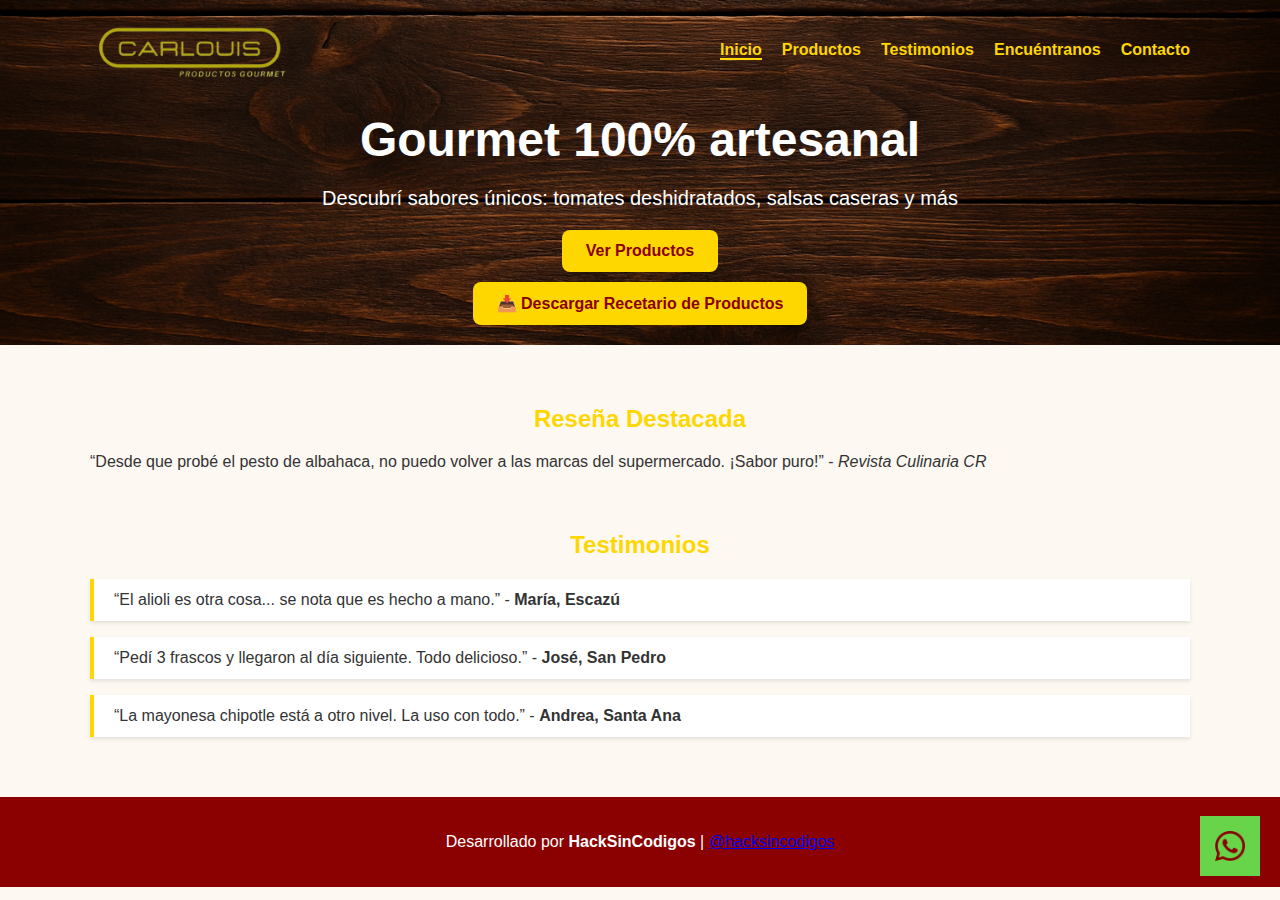
<file: index.html>
<!DOCTYPE html>
<html lang="es">
<head>
  <meta charset="UTF-8" />
  <meta http-equiv="X-UA-Compatible" content="IE=edge" />
  <meta name="viewport" content="width=device-width, initial-scale=1.0" />
  <meta http-equiv="Content-Security-Policy" content="default-src 'self'; img-src 'self' data:; script-src 'self'; style-src 'self' 'unsafe-inline'; frame-ancestors 'none';">
  <meta http-equiv="X-Content-Type-Options" content="nosniff" />
  <meta name="referrer" content="strict-origin" />
  <meta name="permissions-policy" content="camera=(), microphone=(), geolocation=()" />
  <title>Sabor Artesanal</title>
  <link rel="stylesheet" href="style.css" />
  <style>
    .btn-group {
      display: flex;
      flex-direction: column;
      align-items: center;
      gap: 10px;
      margin-top: 20px;
    }
  </style>
</head>

<body>
  <a href="https://wa.me/50683908105" class="whatsapp-float" target="_blank">
    <img src="assets/whatsapp-icon.png" alt="WhatsApp" />
  </a>

  <header>
    <nav>
      <img src="assets/logo.png" alt="Logo Sabor Artesanal" class="logo" />
      <ul>
        <li><a href="/index.html" class="activo">Inicio</a></li>
        <li><a href="/productos.html">Productos</a></li>
        <li><a href="/testimonios.html">Testimonios</a></li>
        <li><a href="/encuentranos.html">Encuéntranos</a></li>
        <li><a href="/contacto.html">Contacto</a></li>
      </ul>
    </nav>
    <div class="hero-text">
      <h1>Gourmet 100% artesanal</h1>
      <p>Descubrí sabores únicos: tomates deshidratados, salsas caseras y más</p>
      <div class="btn-group">
        <a href="productos.html" class="btn">Ver Productos</a>
        <a href="assets/recetario-carlouis.pdf" download class="btn">
          📥 Descargar Recetario de Productos
        </a>
      </div>
    </div>
  </header>

  <section id="resena" class="reseña">
    <h2>Reseña Destacada</h2>
    <p>“Desde que probé el pesto de albahaca, no puedo volver a las marcas del supermercado. ¡Sabor puro!” - <em>Revista Culinaria CR</em></p>
  </section>

  <section id="testimonios" class="testimonios">
    <h2>Testimonios</h2>
    <div class="testi">
      <p>“El alioli es otra cosa... se nota que es hecho a mano.” - <strong>María, Escazú</strong></p>
      <p>“Pedí 3 frascos y llegaron al día siguiente. Todo delicioso.” - <strong>José, San Pedro</strong></p>
      <p>“La mayonesa chipotle está a otro nivel. La uso con todo.” - <strong>Andrea, Santa Ana</strong></p>
    </div>
  </section>

  <footer>
    <p>Desarrollado por <strong>HackSinCodigos</strong> | 
      <a href="https://instagram.com/hacksincodigos" target="_blank">@hacksincodigos</a>
    </p>
  </footer>
</body>
</html>
</file>
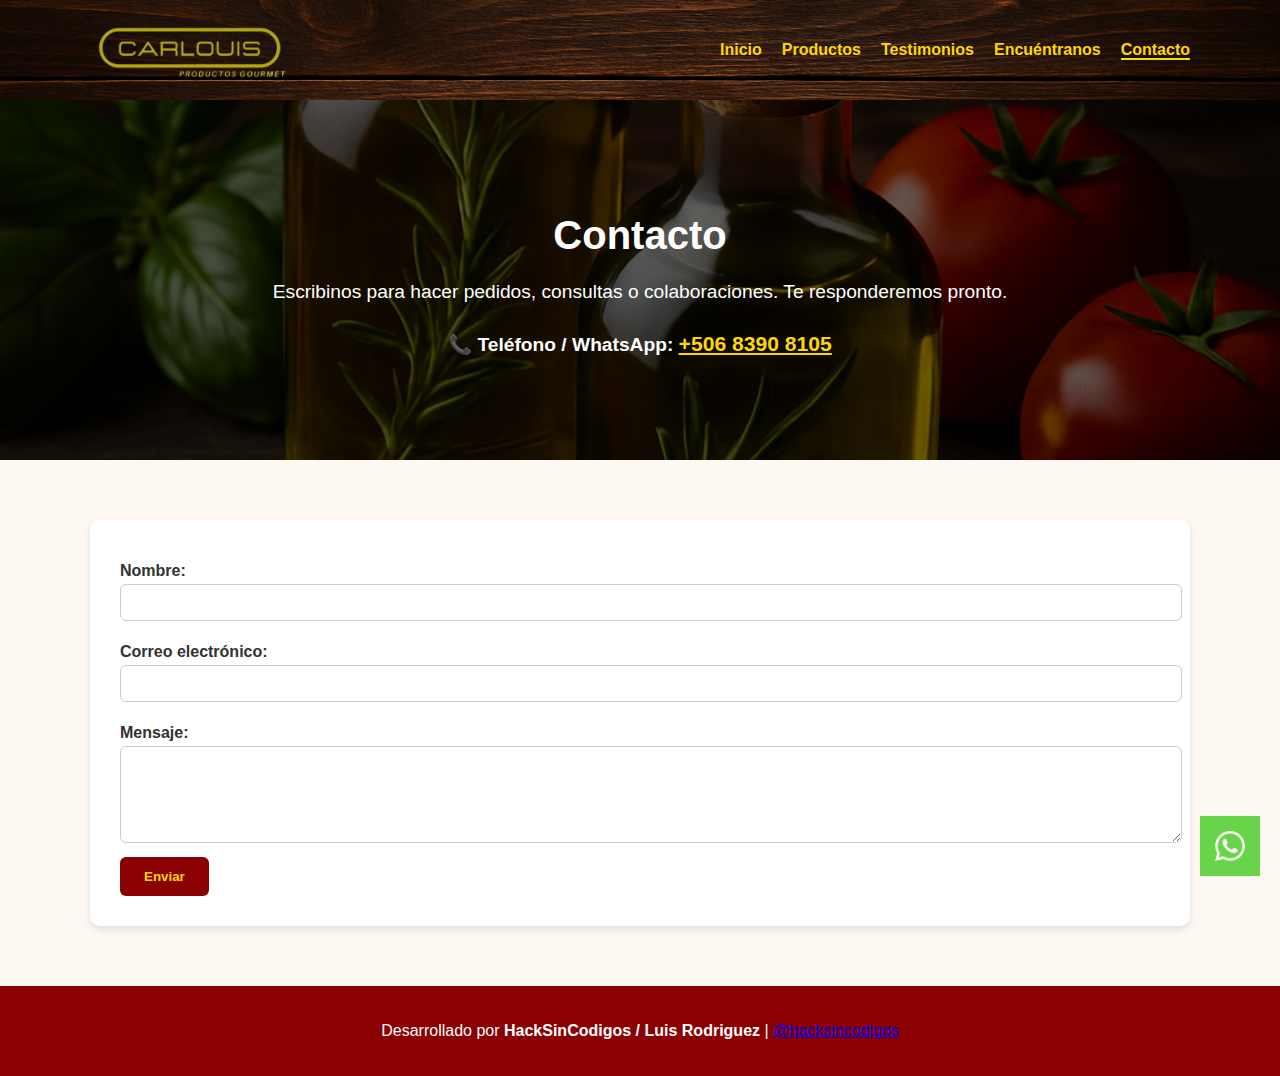
<file: contacto.html>
<!DOCTYPE html>
<html lang="es">
<head>
  <meta charset="UTF-8" />
  <meta http-equiv="X-UA-Compatible" content="IE=edge" />
  <meta name="viewport" content="width=device-width, initial-scale=1.0" />
  <meta http-equiv="Content-Security-Policy" content="default-src 'self'; img-src 'self' data:; script-src 'self'; style-src 'self' 'unsafe-inline'; frame-ancestors 'none';">
  <meta http-equiv="X-Content-Type-Options" content="nosniff" />
  <meta name="referrer" content="strict-origin" />
  <meta name="permissions-policy" content="camera=(), microphone=(), geolocation=()" />
  <title>Contacto | Carlouis Gourmet</title>
  <link rel="stylesheet" href="style.css" />
  <style>
    .telefono-destacado {
      color: #FFD700;
      font-weight: bold;
      font-size: 1.1em;
    }
  </style>
</head>

<body>
  <a href="https://wa.me/50683908105" class="whatsapp-float" target="_blank">
    <img src="assets/whatsapp-icon.png" alt="WhatsApp" />
  </a>

  <header>
    <nav>
      <img src="assets/logo.png" alt="Logo Carlouis" class="logo" />
      <ul>
        <li><a href="index.html">Inicio</a></li>
        <li><a href="productos.html">Productos</a></li>
        <li><a href="testimonios.html">Testimonios</a></li>
        <li><a href="encuentranos.html">Encuéntranos</a></li>
        <li><a href="contacto.html" class="activo">Contacto</a></li>
      </ul>
    </nav>
  </header>

  <section class="intro-productos">
    <div class="contenido">
      <h2>Contacto</h2>
      <p>Escribinos para hacer pedidos, consultas o colaboraciones. Te responderemos pronto.</p>
      <p><strong>📞 Teléfono / WhatsApp:</strong> 
        <a href="tel:+50683908105" class="telefono-destacado">+506 8390 8105</a>
      </p>
    </div>
  </section>

  <section class="formulario-contacto">
    <form name="contacto" method="POST" netlify data-netlify="true" netlify-honeypot="bot-field">
      <input type="hidden" name="form-name" value="contacto">
      <p style="display:none">
        <label>Don’t fill this out: <input name="bot-field" /></label>
      </p>

      <label for="nombre">Nombre:</label>
      <input 
        type="text" 
        name="nombre" 
        id="nombre" 
        required 
        maxlength="50" 
        pattern="[A-Za-zÁÉÍÓÚáéíóúÑñ ]{2,50}" 
        autocomplete="name"
      >

      <label for="email">Correo electrónico:</label>
      <input 
        type="email" 
        name="email" 
        id="email" 
        required 
        maxlength="100" 
        autocomplete="email"
      >

      <label for="mensaje">Mensaje:</label>
      <textarea 
        name="mensaje" 
        id="mensaje" 
        rows="5" 
        required 
        maxlength="1000" 
        pattern=".{5,1000}" 
        title="El mensaje debe tener al menos 5 caracteres y máximo 1000."></textarea>

      <button type="submit">Enviar</button>
    </form>
  </section>

  <footer>
    <p>Desarrollado por <strong>HackSinCodigos / Luis Rodriguez</strong> | 
      <a href="https://instagram.com/hacksincodigos" target="_blank">@hacksincodigos</a>
    </p>
  </footer>
</body>
</html>
</file>
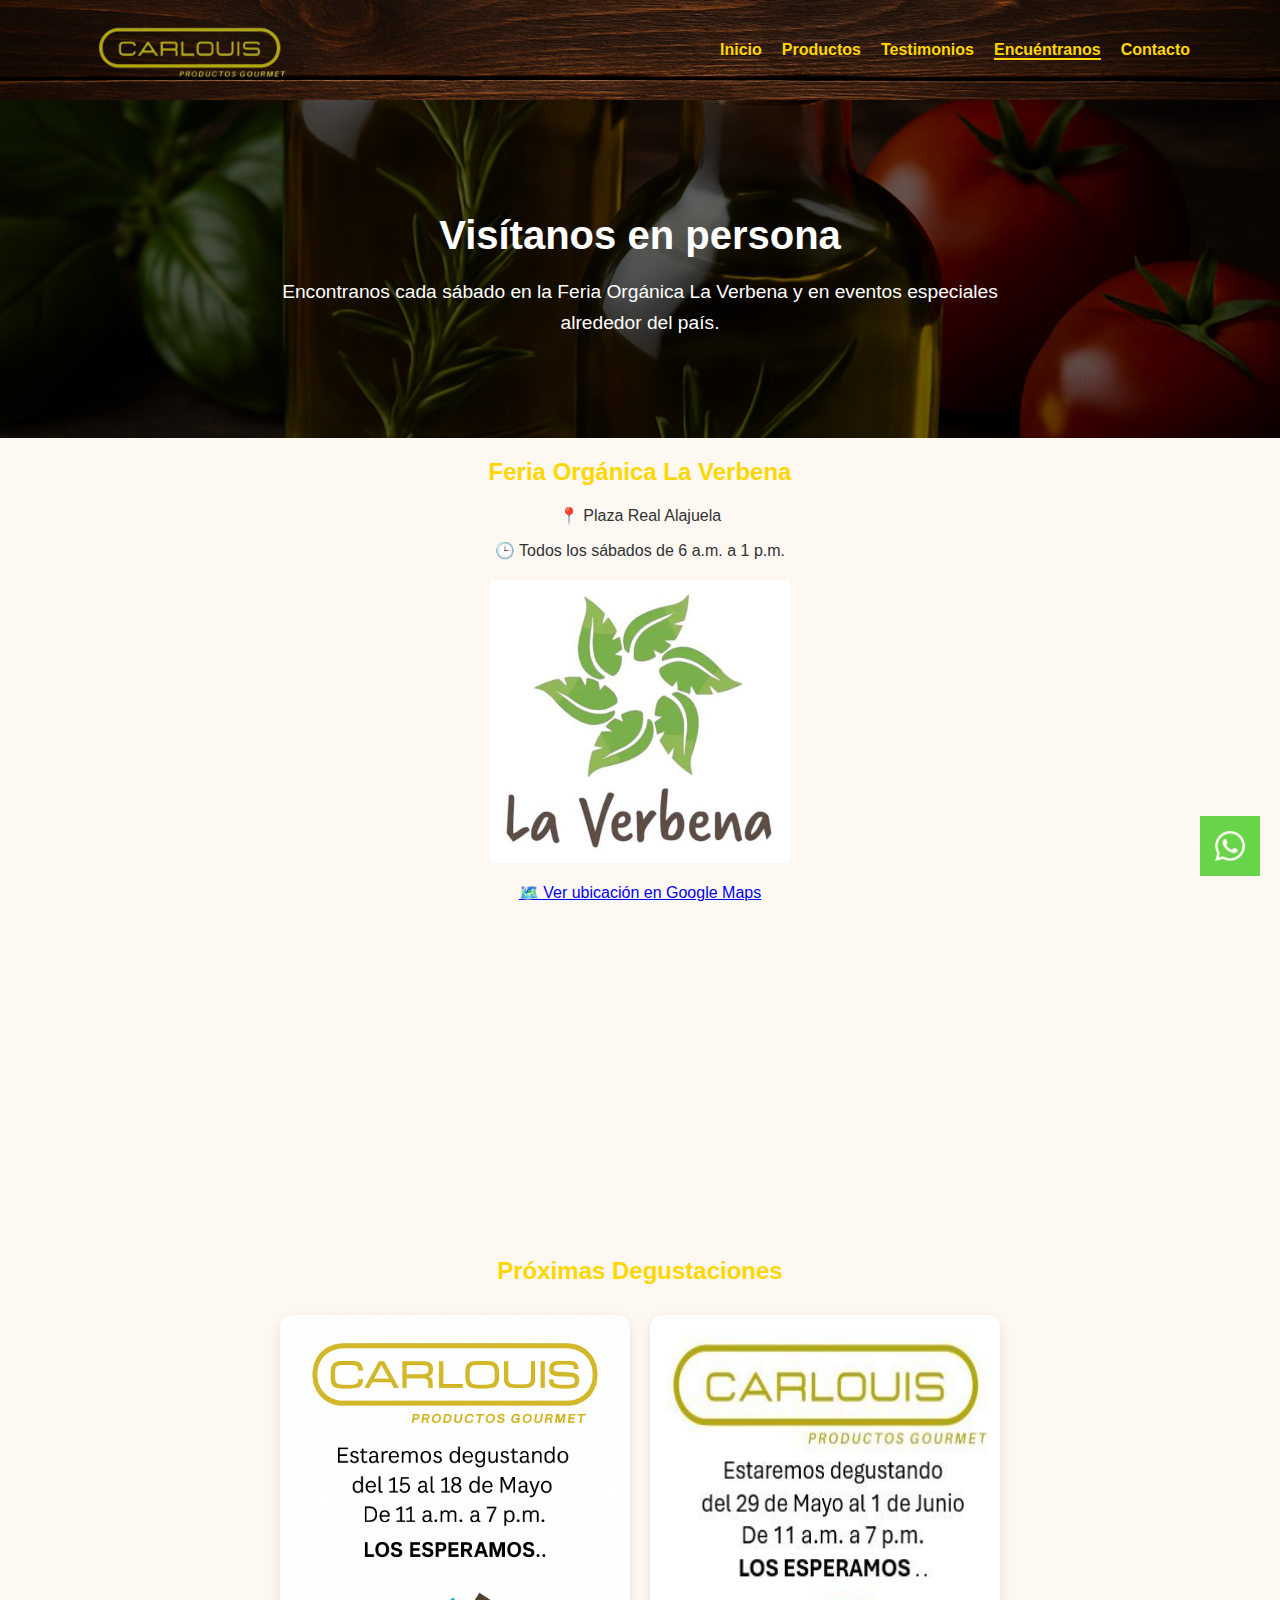
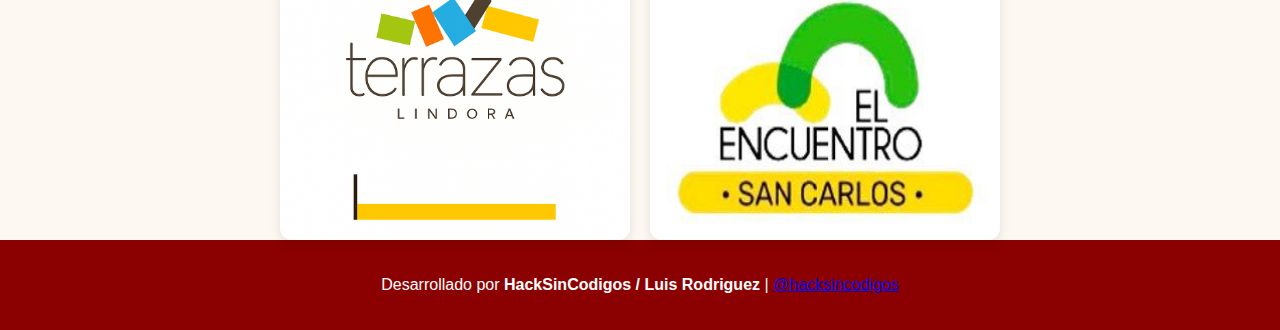
<file: encuentranos.html>
<!DOCTYPE html>
<html lang="es">
<head>
  <meta charset="UTF-8" />
  <meta http-equiv="X-UA-Compatible" content="IE=edge" />
  <meta name="viewport" content="width=device-width, initial-scale=1.0" />
  <meta http-equiv="Content-Security-Policy" content="default-src 'self'; img-src 'self' data:; script-src 'self'; style-src 'self' 'unsafe-inline'; frame-ancestors 'none';">
  <meta http-equiv="X-Content-Type-Options" content="nosniff" />
  <meta name="referrer" content="strict-origin" />
  <meta name="permissions-policy" content="camera=(), microphone=(), geolocation=()" />
  <title>Encuéntranos | Carlouis Gourmet</title>
  <link rel="stylesheet" href="style.css" />
  <style>
    .imagen-feria {
      max-width: 300px;
      margin: 20px auto;
      display: block;
    }
    .evento-imgs {
      display: flex;
      flex-wrap: wrap;
      justify-content: center;
      gap: 20px;
      margin-top: 30px;
    }
    .imagen-evento {
      max-width: 350px;
      width: 100%;
      height: auto;
      border-radius: 12px;
      box-shadow: 0 4px 12px rgba(0,0,0,0.1);
    }
    .texto-seccion {
      text-align: center;
      margin-bottom: 10px;
    }
  </style>
</head>

<body>
  <a href="https://wa.me/50683908105" class="whatsapp-float" target="_blank">
    <img src="assets/whatsapp-icon.png" alt="WhatsApp" />
  </a>

  <header>
    <nav>
      <img src="assets/logo.png" alt="Logo Carlouis" class="logo" />
      <ul>
        <li><a href="/index.html">Inicio</a></li>
        <li><a href="/productos.html">Productos</a></li>
        <li><a href="/testimonios.html">Testimonios</a></li>
        <li><a href="/encuentranos.html" class="activo">Encuéntranos</a></li>
        <li><a href="/contacto.html">Contacto</a></li>
      </ul>
    </nav>
  </header>

  <section class="intro-productos">
    <div class="contenido">
      <h2>Visítanos en persona</h2>
      <p>Encontranos cada sábado en la Feria Orgánica La Verbena y en eventos especiales alrededor del país.</p>
    </div>
  </section>

  <section class="seccion">
    <h2 class="titulo-seccion">Feria Orgánica La Verbena</h2>
    <p class="texto-seccion">📍 Plaza Real Alajuela</p>
    <p class="texto-seccion">🕒 Todos los sábados de 6 a.m. a 1 p.m.</p>
    <img src="assets/laverbena.png" alt="La Verbena Logo" class="imagen-feria" />
    
    <p style="text-align: center;">
      <a href="https://www.google.com/maps/place/10%C2%B000'39.7%22N+84%C2%B012'17.3%22W/@10.011034,-84.2073784,17z/data=!3m1!4b1!4m4!3m3!8m2!3d10.011034!4d-84.2048035?hl=en&entry=ttu" target="_blank">
        🗺️ Ver ubicación en Google Maps
      </a>
    </p>

    <iframe 
      src="https://www.google.com/maps/embed?pb=!1m18!1m12!1m3!1d3930.5666076040374!2d-84.2073784!3d10.011034!2m3!1f0!2f0!3f0!3m2!1i1024!2i768!4f13.1!3m3!1m2!1s0x0%3A0x0!2zMTCKwMDAnMzkuNyJOIDg0wrAxMicxNy4zIlc!5e0!3m2!1ses-419!2scr!4v1715022942879!5m2!1ses-419!2scr" 
      width="100%" 
      height="300" 
      style="border:0; border-radius: 12px; margin-top: 15px;" 
      allowfullscreen="" 
      loading="lazy" 
      referrerpolicy="no-referrer-when-downgrade">
    </iframe>
  </section>

  <section class="seccion">
    <h2 class="titulo-seccion">Próximas Degustaciones</h2>
    <div class="evento-imgs">
      <img src="assets/terrazas.png" alt="Degustación Terrazas Lindora" class="imagen-evento" />
      <img src="assets/encuentro.png" alt="Degustación El Encuentro San Carlos" class="imagen-evento" />
    </div>
  </section>

  <footer>
    <p>Desarrollado por <strong>HackSinCodigos / Luis Rodriguez</strong> | 
      <a href="https://instagram.com/hacksincodigos" target="_blank">@hacksincodigos</a>
    </p>
  </footer>
</body>
</html>
</file>
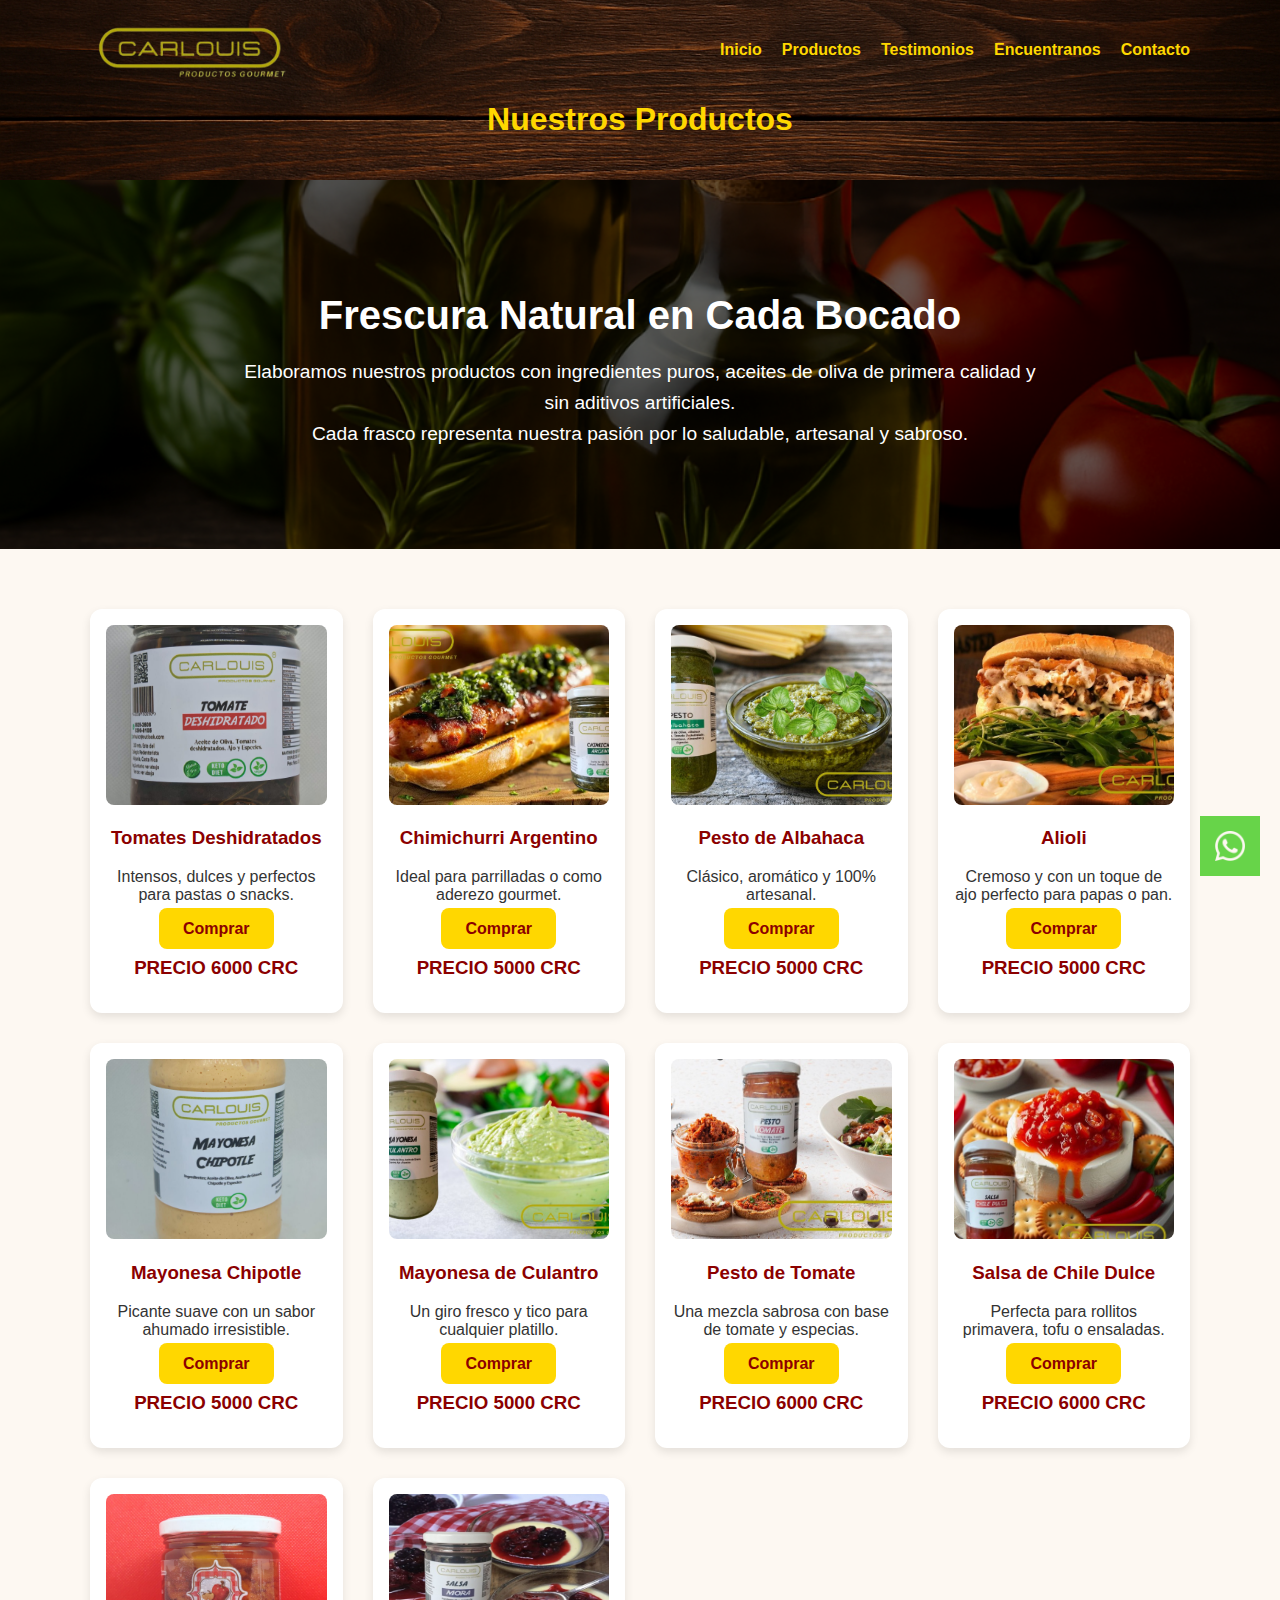
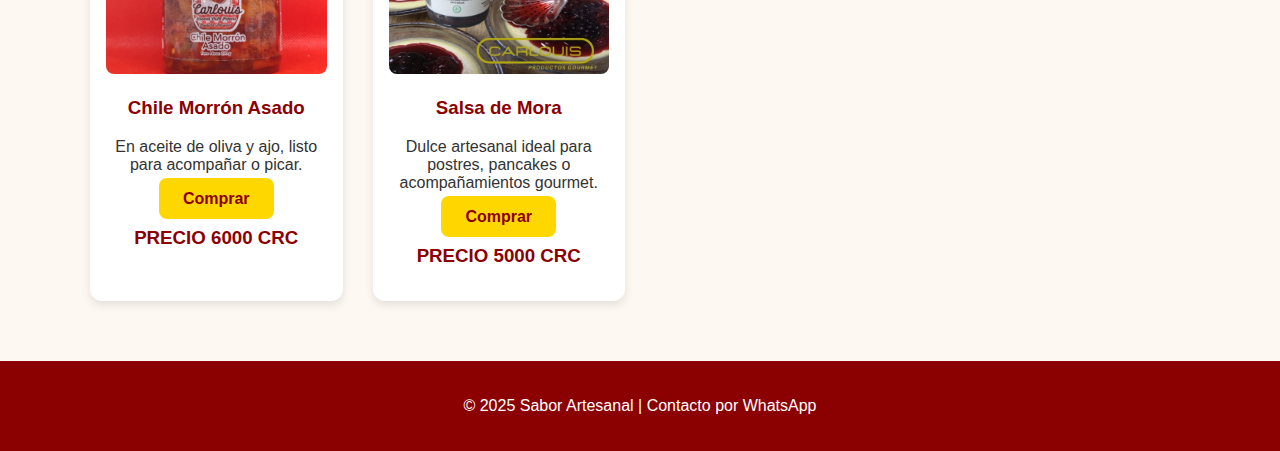
<file: productos.html>
<!DOCTYPE html>
<html lang="es">
<head>
  <meta charset="UTF-8" />
  <meta name="viewport" content="width=device-width, initial-scale=1.0"/>
  <title>Productos | Sabor Artesanal</title>
  <link rel="stylesheet" href="style.css" />
</head>
<a href="https://wa.me/50683908105" class="whatsapp-float" target="_blank">
  <img src="assets/whatsapp-icon.png" alt="WhatsApp" />
</a>
<body>
  <header class="header-productos">
    <nav>
      <img src="assets/logo.png" alt="Logo Sabor Artesanal" class="logo" />
      <ul>
        <li><a href="/index.html">Inicio</a></li>
        <li><a href="/productos.html">Productos</a></li>
        <li><a href="/testimonios">Testimonios</a></li>
        <li><a href="/encuentranos">Encuentranos</a></li>
        <li><a href="/contacto">Contacto</a></li>
      </ul>
    </nav>
    <h1 class="titulo-seccion">Nuestros Productos</h1>
  </header>

<section class="intro-productos">
  <div class="contenido">
    <h2>Frescura Natural en Cada Bocado</h2>
    <p>
      Elaboramos nuestros productos con ingredientes puros, aceites de oliva de primera calidad y sin aditivos artificiales.<br>
      Cada frasco representa nuestra pasión por lo saludable, artesanal y sabroso.
    </p>
  </div>
</section>

  <main class="productos-grid">
    <div class="producto">
      <img src="assets/tomates.jpg" alt="Tomates deshidratados" />
      <h3>Tomates Deshidratados</h3>
      <p>Intensos, dulces y perfectos para pastas o snacks.</p>
      <a href="https://wa.me/50683908105" class="btn">Comprar</a>
      <h3>PRECIO 6000 CRC</h3>
    </div>
    <div class="producto">
      <img src="assets/chimichurri.jpg" alt="Chimichurri argentino" />
      <h3>Chimichurri Argentino</h3>
      <p>Ideal para parrilladas o como aderezo gourmet.</p>
      <a href="https://wa.me/50683908105" class="btn">Comprar</a>
      <h3>PRECIO 5000 CRC</h3>
    </div>
    <div class="producto">
      <img src="assets/pesto-albahaca.jpg" alt="Pesto de albahaca" />
      <h3>Pesto de Albahaca</h3>
      <p>Clásico, aromático y 100% artesanal.</p>
      <a href="https://wa.me/50683908105" class="btn">Comprar</a>
      <h3>PRECIO 5000 CRC</h3>
    </div>
    <div class="producto">
      <img src="assets/alioli.jpg" alt="Alioli" />
      <h3>Alioli</h3>
      <p>Cremoso y con un toque de ajo perfecto para papas o pan.</p>
      <a href="https://wa.me/50683908105" class="btn">Comprar</a>
      <h3>PRECIO 5000 CRC</h3>
    </div>
    <div class="producto">
      <img src="assets/mayo-chipotle.jpg" alt="Mayonesa chipotle" />
      <h3>Mayonesa Chipotle</h3>
      <p>Picante suave con un sabor ahumado irresistible.</p>
      <a href="https://wa.me/50683908105" class="btn">Comprar</a>
      <h3>PRECIO 5000 CRC</h3>
    </div>
    <div class="producto">
      <img src="assets/mayo-culantro.jpg" alt="Mayonesa de culantro" />
      <h3>Mayonesa de Culantro</h3>
      <p>Un giro fresco y tico para cualquier platillo.</p>
      <a href="https://wa.me/50683908105" class="btn">Comprar</a>
      <h3>PRECIO 5000 CRC</h3>
    </div>
    <div class="producto">
      <img src="assets/pesto-tomate.jpg" alt="Pesto de tomate" />
      <h3>Pesto de Tomate</h3>
      <p>Una mezcla sabrosa con base de tomate y especias.</p>
      <a href="https://wa.me/50683908105" class="btn">Comprar</a>
      <h3>PRECIO 6000 CRC</h3>
    </div>
    <div class="producto">
      <img src="assets/chile-dulce.jpg" alt="Salsa de chile dulce" />
      <h3>Salsa de Chile Dulce</h3>
      <p>Perfecta para rollitos primavera, tofu o ensaladas.</p>
      <a href="https://wa.me/50683908105" class="btn">Comprar</a>
      <h3>PRECIO 6000 CRC</h3>
    </div>
    <div class="producto">
      <img src="assets/chile-morron.jpg" alt="Chile morrón asado" />
      <h3>Chile Morrón Asado</h3>
      <p>En aceite de oliva y ajo, listo para acompañar o picar.</p>
      <a href="https://wa.me/50683908105" class="btn">Comprar</a>
      <h3>PRECIO 6000 CRC</h3>
    </div>
    <div class="producto">
    <img src="assets/salsa-mora.jpg" alt="Salsa de mora" />
    <h3>Salsa de Mora</h3>
    <p>Dulce artesanal ideal para postres, pancakes o acompañamientos gourmet.</p>
    <a href="https://wa.me/50683908105" class="btn">Comprar</a>
    <h3>PRECIO 5000 CRC</h3>
  </div>
</main>
  </main>

  <footer>
    <p>© 2025 Sabor Artesanal | Contacto por WhatsApp</p>
  </footer>
</body>
</html>
</file>
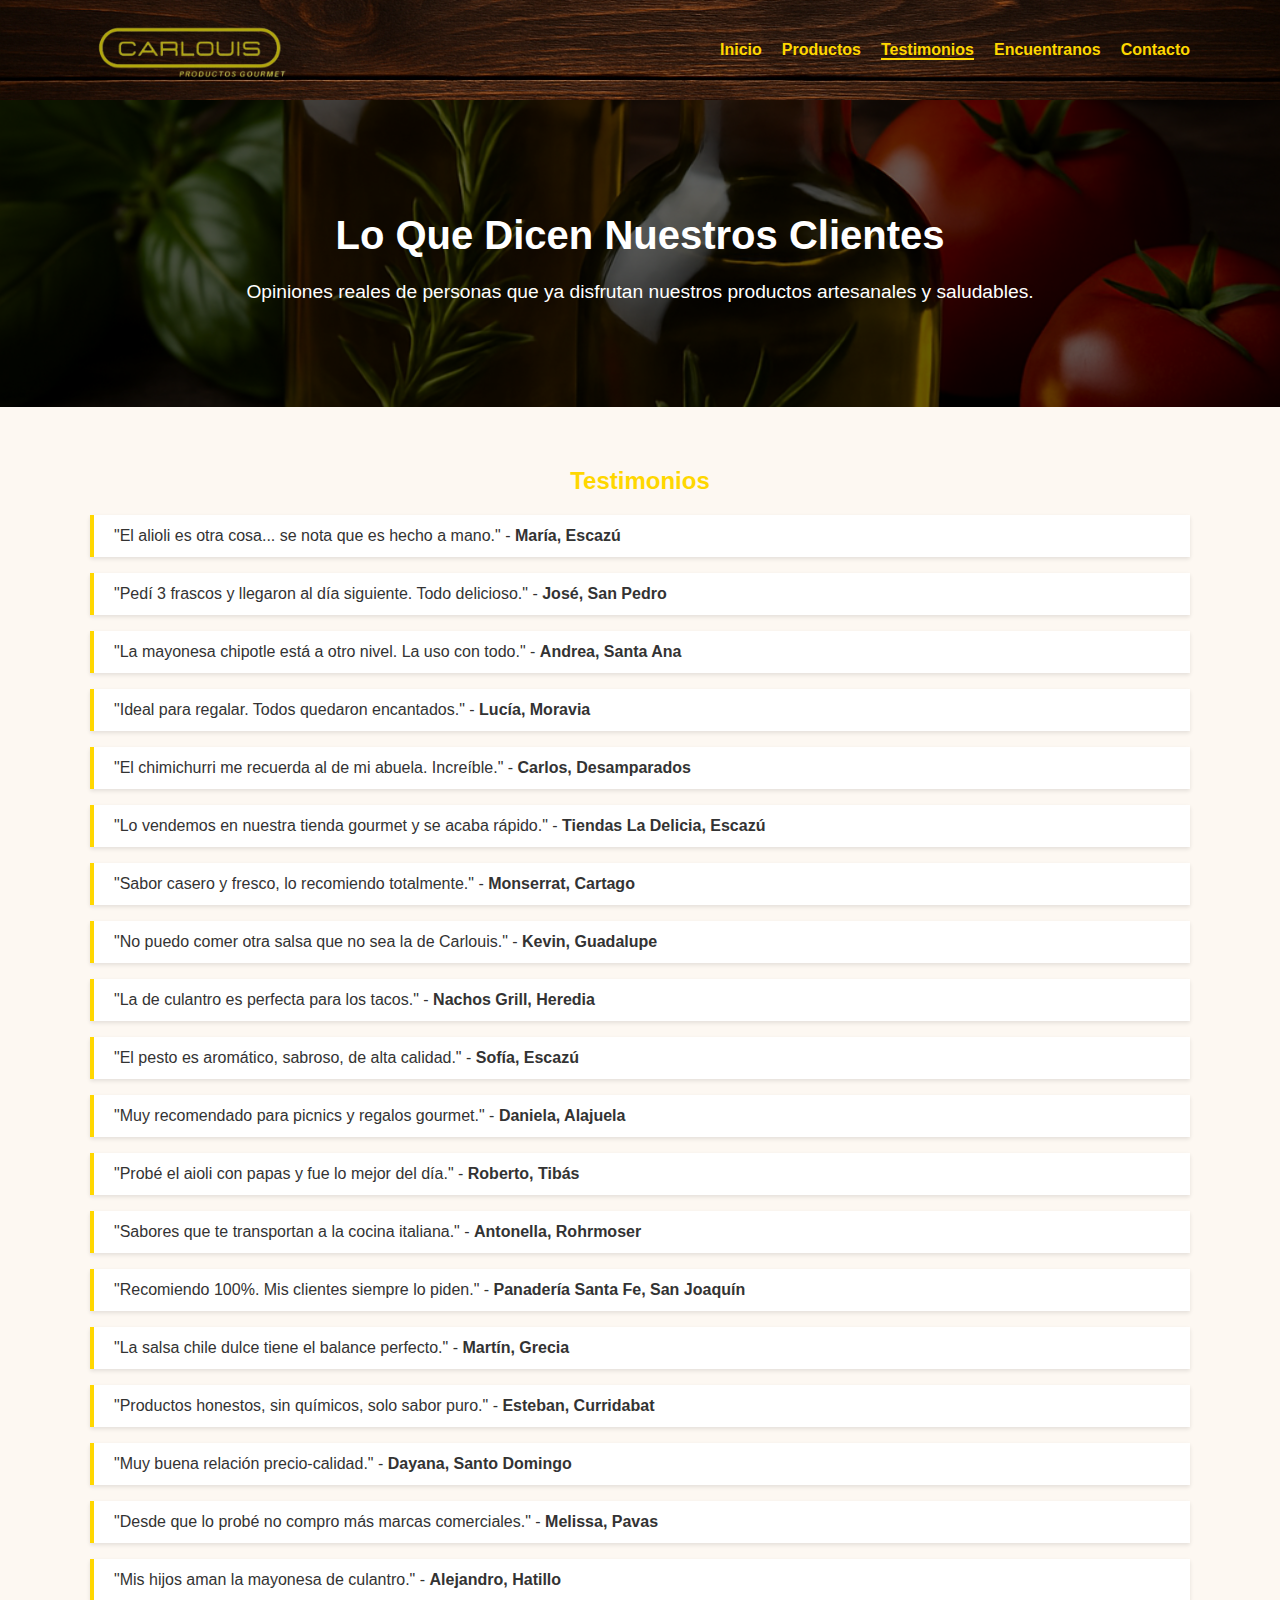
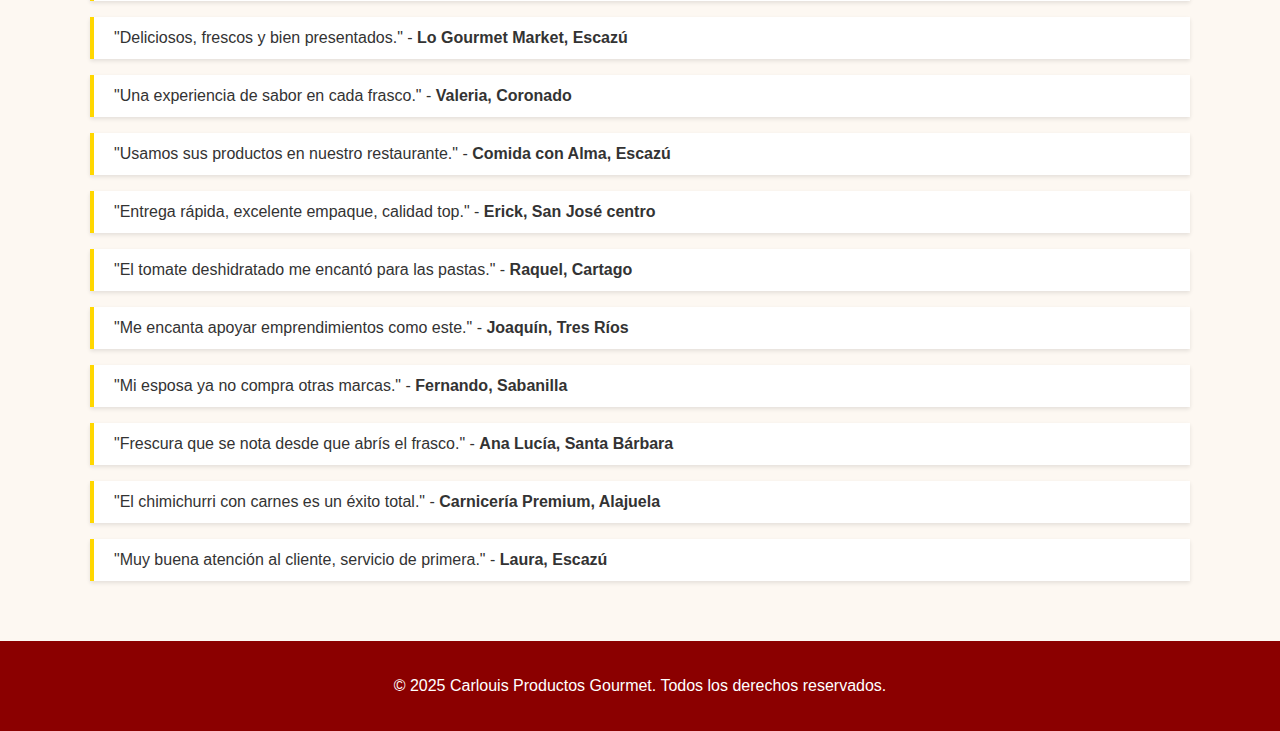
<file: testimonios.html>
<!DOCTYPE html>
<html lang="es">
<head>
  <meta charset="UTF-8">
  <meta name="viewport" content="width=device-width, initial-scale=1.0">
  <title>Testimonios | Carlouis Gourmet</title>
  <link rel="stylesheet" href="style.css">
</head>
<body>
  <header>
    <nav>
      <img src="assets/logo.png" alt="Logo Carlouis" class="logo">
      <ul>
        <li><a href="/index.html">Inicio</a></li>
        <li><a href="/productos.html">Productos</a></li>
        <li><a href="/testimonios.html" class="activo">Testimonios</a></li>
        <li><a href="/encuentranos.html">Encuentranos</a></li>
        <li><a href="/contacto.html">Contacto</a></li>
      </ul>
    </nav>
  </header>

  <section class="intro-productos">
    <div class="contenido">
      <h2>Lo Que Dicen Nuestros Clientes</h2>
      <p>Opiniones reales de personas que ya disfrutan nuestros productos artesanales y saludables.</p>
    </div>
  </section>

  <section class="testimonios">
    <h2 class="titulo-seccion">Testimonios</h2>
    <div class="testi">
      <p>"El alioli es otra cosa... se nota que es hecho a mano." - <strong>María, Escazú</strong></p>
      <p>"Pedí 3 frascos y llegaron al día siguiente. Todo delicioso." - <strong>José, San Pedro</strong></p>
      <p>"La mayonesa chipotle está a otro nivel. La uso con todo." - <strong>Andrea, Santa Ana</strong></p>
      <p>"Ideal para regalar. Todos quedaron encantados." - <strong>Lucía, Moravia</strong></p>
      <p>"El chimichurri me recuerda al de mi abuela. Increíble." - <strong>Carlos, Desamparados</strong></p>
      <p>"Lo vendemos en nuestra tienda gourmet y se acaba rápido." - <strong>Tiendas La Delicia, Escazú</strong></p>
      <p>"Sabor casero y fresco, lo recomiendo totalmente." - <strong>Monserrat, Cartago</strong></p>
      <p>"No puedo comer otra salsa que no sea la de Carlouis." - <strong>Kevin, Guadalupe</strong></p>
      <p>"La de culantro es perfecta para los tacos." - <strong>Nachos Grill, Heredia</strong></p>
      <p>"El pesto es aromático, sabroso, de alta calidad." - <strong>Sofía, Escazú</strong></p>
      <p>"Muy recomendado para picnics y regalos gourmet." - <strong>Daniela, Alajuela</strong></p>
      <p>"Probé el aioli con papas y fue lo mejor del día." - <strong>Roberto, Tibás</strong></p>
      <p>"Sabores que te transportan a la cocina italiana." - <strong>Antonella, Rohrmoser</strong></p>
      <p>"Recomiendo 100%. Mis clientes siempre lo piden." - <strong>Panadería Santa Fe, San Joaquín</strong></p>
      <p>"La salsa chile dulce tiene el balance perfecto." - <strong>Martín, Grecia</strong></p>
      <p>"Productos honestos, sin químicos, solo sabor puro." - <strong>Esteban, Curridabat</strong></p>
      <p>"Muy buena relación precio-calidad." - <strong>Dayana, Santo Domingo</strong></p>
      <p>"Desde que lo probé no compro más marcas comerciales." - <strong>Melissa, Pavas</strong></p>
      <p>"Mis hijos aman la mayonesa de culantro." - <strong>Alejandro, Hatillo</strong></p>
      <p>"Deliciosos, frescos y bien presentados." - <strong>Lo Gourmet Market, Escazú</strong></p>
      <p>"Una experiencia de sabor en cada frasco." - <strong>Valeria, Coronado</strong></p>
      <p>"Usamos sus productos en nuestro restaurante." - <strong>Comida con Alma, Escazú</strong></p>
      <p>"Entrega rápida, excelente empaque, calidad top." - <strong>Erick, San José centro</strong></p>
      <p>"El tomate deshidratado me encantó para las pastas." - <strong>Raquel, Cartago</strong></p>
      <p>"Me encanta apoyar emprendimientos como este." - <strong>Joaquín, Tres Ríos</strong></p>
      <p>"Mi esposa ya no compra otras marcas." - <strong>Fernando, Sabanilla</strong></p>
      <p>"Frescura que se nota desde que abrís el frasco." - <strong>Ana Lucía, Santa Bárbara</strong></p>
      <p>"El chimichurri con carnes es un éxito total." - <strong>Carnicería Premium, Alajuela</strong></p>
      <p>"Muy buena atención al cliente, servicio de primera." - <strong>Laura, Escazú</strong></p>
    </div>
  </section>

  <footer>
    <p>&copy; 2025 Carlouis Productos Gourmet. Todos los derechos reservados.</p>
  </footer>
</body>
</html>
</file>
<file: style.css>
/* Colores principales */
:root {
  --rojo-oscuro: #8B0000;
  --amarillo: #FFD700;
  --gris-fondo: #fdf8f2;
  --gris-texto: #333;
  --blanco: #fff;
  --sombra: rgba(0, 0, 0, 0.1);
}

body {
  margin: 0;
  font-family: 'Segoe UI', sans-serif;
  background-color: var(--gris-fondo);
  color: var(--gris-texto);
}

header {
  background-image: url('assets/fondo-header.jpg');
  background-size: cover;
  background-position: center;
  color: var(--blanco);
  padding: 20px;
  text-align: center;
}

nav {
  display: flex;
  align-items: center;
  justify-content: space-between;
  max-width: 1100px;
  margin: auto;
}

nav ul {
  list-style: none;
  display: flex;
  gap: 20px;
  padding: 0;
}

nav ul li a {
  color: var(--amarillo);
  text-decoration: none;
  font-weight: bold;
}

nav ul li a.activo {
  border-bottom: 2px solid var(--amarillo);
}

.logo {
  height: 60px;
}

.hero {
  background: url('assets/bg.jpg') no-repeat center center/cover;
  padding: 120px 20px;
  text-align: center;
  color: var(--blanco);
}

.hero-text h1 {
  font-size: 48px;
  margin-bottom: 10px;
}

.hero-text p {
  font-size: 20px;
  margin-bottom: 20px;
}

.btn {
  background-color: var(--amarillo);
  color: var(--rojo-oscuro);
  padding: 12px 24px;
  border: none;
  font-weight: bold;
  border-radius: 8px;
  text-decoration: none;
  transition: background 0.3s;
}

.btn:hover {
  background-color: #e6c200;
}

/* Secciones */

.reseña,
.testimonios,
.productos-grid,
.formulario-contacto {
  max-width: 1100px;
  margin: 60px auto;
  padding: 0 20px;
}

.reseña h2,
.testimonios h2,
.titulo-seccion {
  color: var(--amarillo);
  text-align: center;
  font-weight: bold;
}

.testimonios .testi p {
  background-color: var(--blanco);
  border-left: 4px solid var(--amarillo);
  padding: 12px 20px;
  margin-bottom: 16px;
  box-shadow: 0 2px 4px var(--sombra);
}

footer {
  background-color: var(--rojo-oscuro);
  color: var(--blanco);
  text-align: center;
  padding: 20px;
}

/* Productos */

.productos-grid {
  display: grid;
  grid-template-columns: repeat(auto-fit, minmax(250px, 1fr));
  gap: 30px;
}

.producto {
  background-color: var(--blanco);
  padding: 16px;
  border-radius: 12px;
  text-align: center;
  box-shadow: 0 4px 10px var(--sombra);
}

.producto img {
  width: 100%;
  height: 180px;
  object-fit: cover;
  border-radius: 8px;
}

.producto h3 {
  color: var(--rojo-oscuro);
}

/* Formulario */

form {
  background-color: var(--blanco);
  padding: 30px;
  border-radius: 10px;
  box-shadow: 0 4px 8px var(--sombra);
}

form label {
  display: block;
  margin: 12px 0 4px;
  font-weight: bold;
}

form input,
form textarea {
  width: 100%;
  padding: 10px;
  border: 1px solid #ccc;
  border-radius: 6px;
  margin-bottom: 10px;
}

form button {
  background-color: var(--rojo-oscuro);
  color: var(--amarillo);
  padding: 12px 24px;
  border: none;
  font-weight: bold;
  border-radius: 6px;
  cursor: pointer;
}

form button:hover {
  background-color: #6f0000;
}

/* Botón WhatsApp */

.whatsapp-float {
  position: fixed;
  bottom: 20px;
  right: 20px;
  z-index: 1000;
}

.whatsapp-float img {
  width: 60px;
  height: 60px;
}

/* Responsive */

@media (max-width: 600px) {
  .hero-text h1 {
    font-size: 32px;
  }
  nav ul {
    flex-direction: column;
    gap: 10px;
  }
}

.intro-productos {
  background-image: url('assets/fondo-gourmet.jpg'); /* asegurate que esta imagen sí existe */
  background-size: cover;
  background-position: center;
  padding: 80px 20px;
  display: flex;
  align-items: center;
  justify-content: center;
  text-align: center;
  color: var(--blanco);
  position: relative;
}

/* Capa oscura encima del fondo */
.intro-productos::before {
  content: '';
  position: absolute;
  top: 0; left: 0;
  width: 100%;
  height: 100%;
  background: rgba(0, 0, 0, 0.6); /* Fondo oscuro semitransparente */
  z-index: 1;
  border-radius: inherit;
}

/* Contenido por encima de la capa oscura */
.intro-productos .contenido {
  position: relative;
  z-index: 2;
  max-width: 800px;
}

.intro-productos h2 {
  font-size: 2.5rem;
  margin-bottom: 15px;
}

.intro-productos p {
  font-size: 1.2rem;
  line-height: 1.6;
}
</file>
